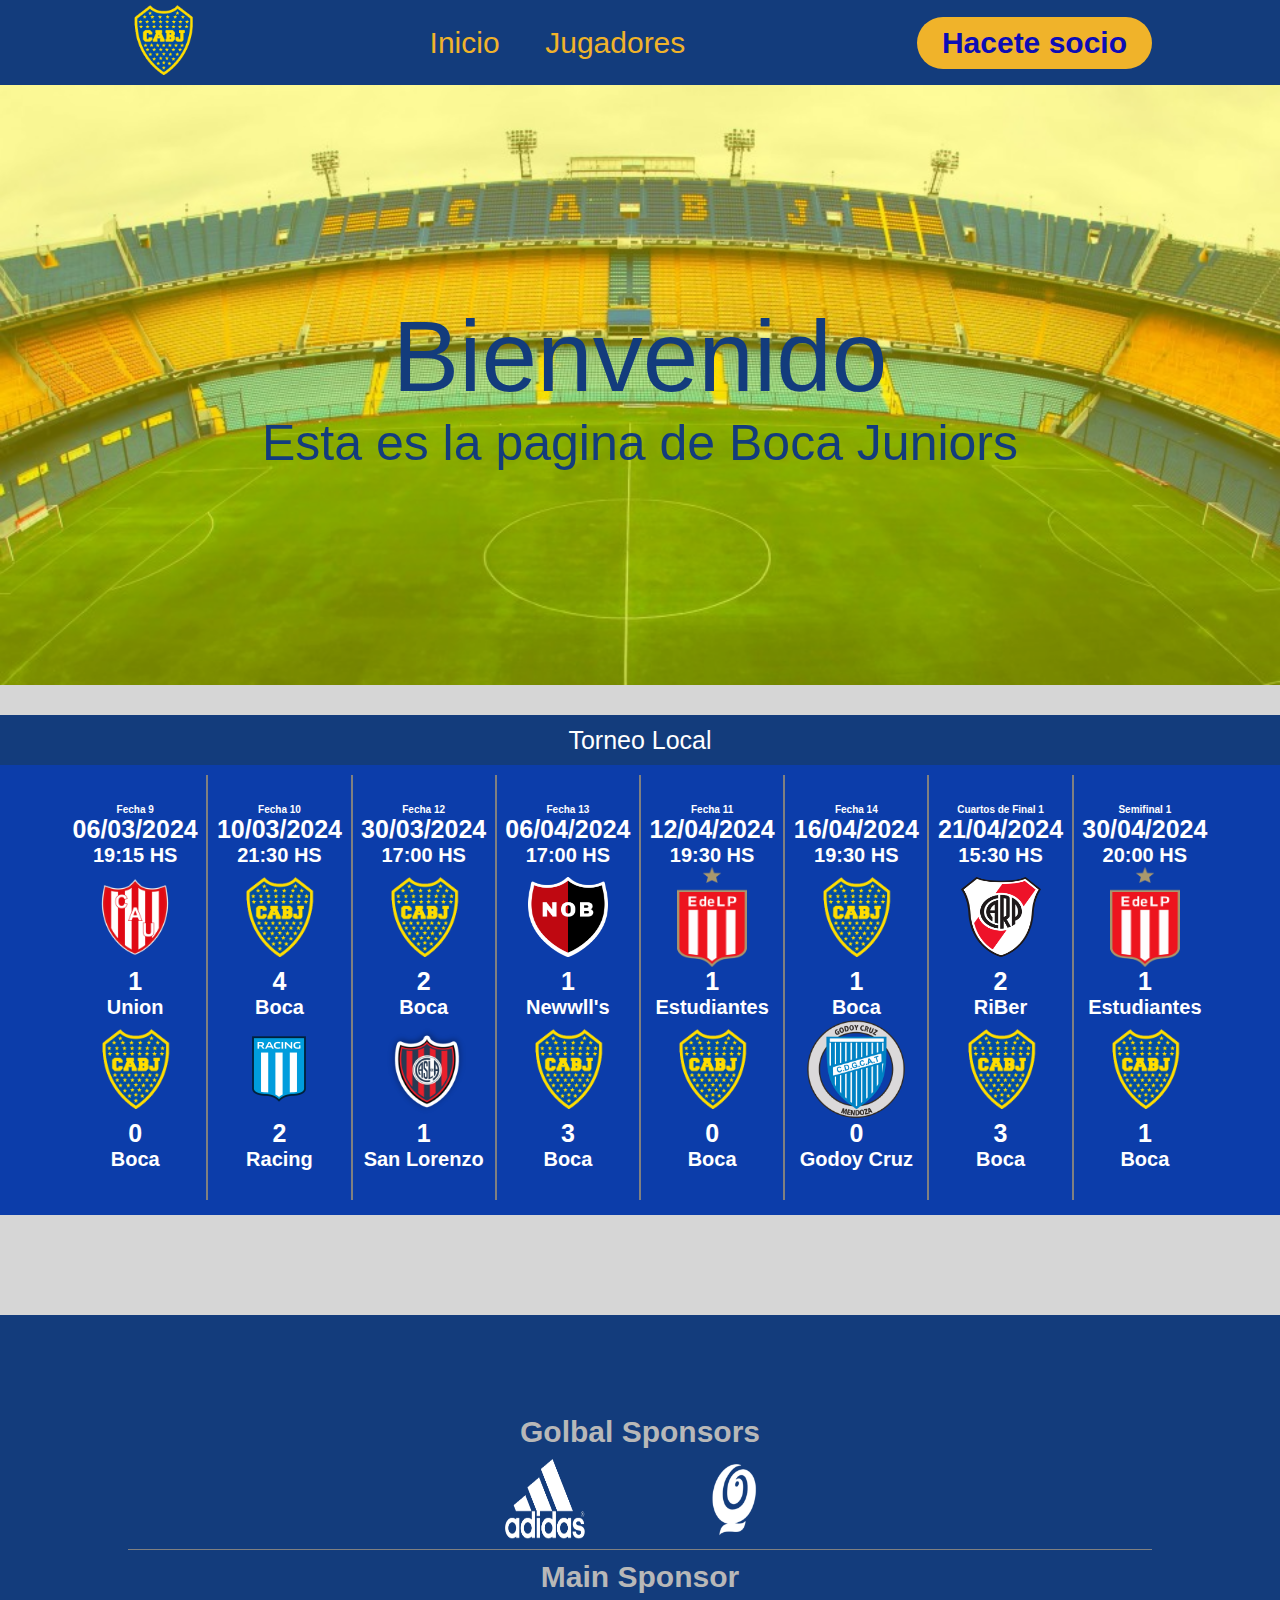
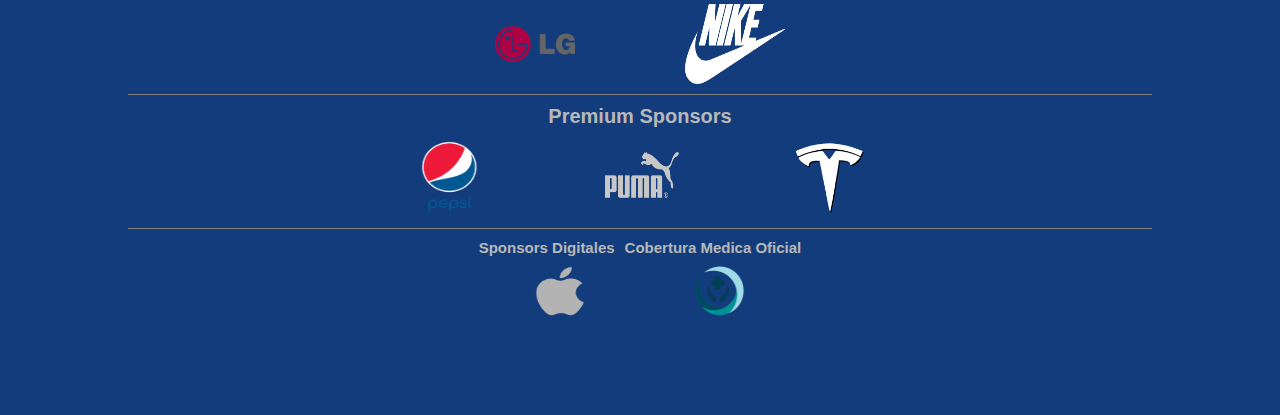
<file: index.html>
<!DOCTYPE html>
<html>
    <head>
        <title>Aguante Boca Net</title>
        <link rel="stylesheet" href="AguanteBocaCSS.css">
    </head>
    
    <body>
        <!--Header Menu-->
        <header class="header">
            <div class="logo">
                <a href="index.html"><img src="img/escudos/BocaEscudo.png"></a>
            </div>
            <nav class="nav-links">
                <ul>
                    <li><a href="index.html">Inicio</a></li>
                    <li><a href="PresentacionJugadores.html">Jugadores</a></li> 
                </ul>
            </nav>
            <a href="HacerseSocio.html" class="miembro"><button>Hacete socio</button></a>
        </header>
        <!--Bienvenida-->
        <div class="bienvenida">
            <div class="bienvenida-txt">
                <h1>Bienvenido</h1>
                <h2>Esta es la pagina de Boca Juniors</h2>
            </div>
        </div>
        <!--Informacion-->
        <div class="partidos">
            <div class="torneo">
                <h2>Torneo Local</h2>
            </div>
            <div class="partidos-seccion">
                <div class="partidos-item" id="inicio-item">
                    <h6>Fecha 9</h6>
                    <h2>06/03/2024</h2>
                    <h4>19:15 HS</h4>
                    <img src="img/escudos/ca-union-logo-0.png" height="100px" width="100px">
                    <h2>1</h2>
                    <h3>Union</h3>
                    <img class="boke" src="img/escudos/BocaEscudo.png" height="80px" width="80px">
                    <h2>0</h2>
                    <h3>Boca</h3>
                </div>
                <div class="partidos-item">
                    <h6>Fecha 10</h6>
                    <h2>10/03/2024</h2>
                    <h4>21:30 HS</h4>
                    <img class="boke" src="img/escudos/BocaEscudo.png" height="80px" width="80px">
                    <h2>4</h2>
                    <h3>Boca</h3>
                    <img src="img/escudos/racing-8211-racing-club-de-avellaneda.png" height="100px" width="100px">
                    <h2>2</h2>
                    <h3>Racing</h3>
                </div>
                <div class="partidos-item">
                    <h6>Fecha 12</h6>
                    <h2>30/03/2024</h2>
                    <h4>17:00 HS</h4>
                    <img class="boke" src="img/escudos/BocaEscudo.png" height="80px" width="80px">
                    <h2>2</h2>
                    <h3>Boca</h3>
                    <img src="img/escudos/Photoroom-20240415_122843.png" height="100px" width="100px">
                    <h2>1</h2>
                    <h3>San Lorenzo</h3>
                </div>
                <div class="partidos-item">
                    <h6>Fecha 13</h6>
                    <h2>06/04/2024</h2>
                    <h4 id="nw">17:00 HS</h4>
                    <img class="boke" src="img/escudos/Newells-old-boys-logo.png" height="80px" width="80px">
                    <h2>1</h2>
                    <h3>Newwll's</h3>
                    <img class="boke" src="img/escudos/BocaEscudo.png" height="80px" width="80px">
                    <h2>3</h2>
                    <h3>Boca</h3>
                </div>
                <div class="partidos-item">
                    <h6>Fecha 11</h6>
                    <h2>12/04/2024</h2>
                    <h4>19:30 HS</h4>
                    <img src="img/escudos/Escudo_de_Estudiantes_de_La_Plata.svg.png" height="100px" width="70px">
                    <h2>1</h2>
                    <h3>Estudiantes</h3>
                    <img class="boke" src="img/escudos/BocaEscudo.png" height="80px" width="80px">
                    <h2>0</h2>
                    <h3>Boca</h3>
                </div>
                <div class="partidos-item">
                    <h6>Fecha 14</h6>
                    <h2>16/04/2024</h2>
                    <h4>19:30 HS</h4>
                    <img class="boke" src="img/escudos/BocaEscudo.png" height="80px" width="80px">
                    <h2>1</h2>
                    <h3>Boca</h3>
                    <img src="img/escudos/Escudo_del_Club_Deportivo_Godoy_Cruz_Antonio_Tomba.svg.png" height="100px" width="100px">
                    <h2>0</h2>
                    <h3>Godoy Cruz</h3>
                </div>
                <div class="partidos-item">
                    <h6>Cuartos de Final 1</h6>
                    <h2>21/04/2024</h2>
                    <h4>15:30 HS</h4>
                    <img class="boke" src="img/escudos/Logo_River_Plate.png" height="80px" width="80px">
                    <h2>2</h2>
                    <h3>RiBer</h3>
                    <img class="boke" src="img/escudos/BocaEscudo.png" height="80px" width="80px">
                    <h2>3</h2>
                    <h3>Boca</h3>
                </div>
                <div class="partidos-item" id="final-item">
                    <h6>Semifinal 1</h6>
                    <h2>30/04/2024</h2>
                    <h4>20:00 HS</h4>
                    <img src="img/escudos/Escudo_de_Estudiantes_de_La_Plata.svg.png" height="100px" width="70px">
                    <h2>1</h2>
                    <h3>Estudiantes</h3>
                    <img class="boke" src="img/escudos/BocaEscudo.png" height="80px" width="80px">
                    <h2>1</h2>
                    <h3>Boca</h3>
                </div>
            </div>
        </div>
        <!--Footer-->
        <footer class="footer">
            <div class="footer-prin">
                <div class="footer-txt">
                    <h2>Golbal Sponsors</h2>
                </div>
                <div class="footer-item">
                    <img src="img/marcas/adidas.png" height="80px" width="80px">
                    <img src="img/marcas/quilmes.png" height="80px" width="80px">
                </div>
                <div class="footer-txt">
                    <h2>Main Sponsor</h2>
                </div>
                <div class="footer-item">
                    <img src="img/marcas/lg.png" height="80px" width="80px">
                    <img src="img/marcas/nike.png" height="80px" width="100px">
                </div>
                <div class="footer-txt">
                    <h3>Premium Sponsors</h3>
                </div>
                <div class="footer-item">
                    <img src="img/marcas/pepsi.png" height="80px" width="80px">
                    <img src="img/marcas/puma.png" height="80px" width="80px">
                    <img src="img/marcas/tesla.png" height="80px" width="80px">
                </div>
                <div class="footer-txt">
                    <h4>Sponsors Digitales</h4>
                    <h4>Cobertura Medica Oficial</h4>
                </div>
                <div class="footer-item" id="marca-chica">
                    <img src="img/marcas/apple.png" height="50px" width="50px">
                    <img src="img/marcas/salud.png" height="50px" width="50px">
                </div>
            </div>
        </footer>
    </body>
</html>
</file>
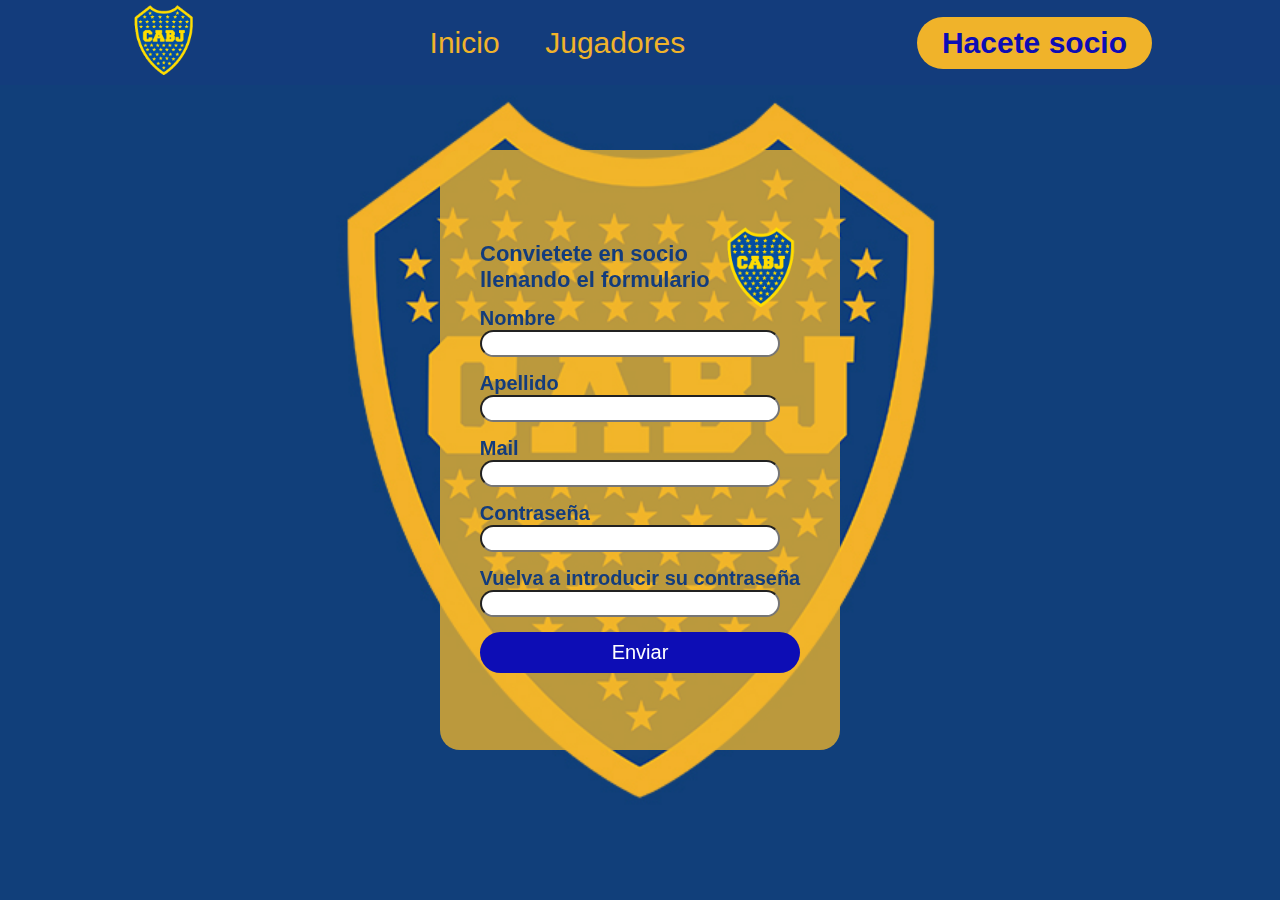
<file: HacerseSocio.html>
<!DOCTYPE html>
<html lang="es">
    <head>
        <title>Hacete Socio</title>
        <link rel="stylesheet" href="HaceteSocioCSS.css">
    </head>
    <body>
        <!--Header Menu-->
        <header class="header">
            <div class="logo">
                <a href="index.html"><img src="img/escudos/BocaEscudo.png"></a>
            </div>
            <nav class="nav-links">
                <ul>
                    <li><a href="index.html">Inicio</a></li>
                    <li><a href="PresentacionJugadores.html">Jugadores</a></li> 
                </ul>
            </nav>
            <a href="HacerseSocio.html" class="miembro"><button>Hacete socio</button></a>
        </header>
        <div class="formulario" id="divFormulario">
            <div class="titulo">
                <h1>Convietete en socio llenando el formulario</h1>
                <img src="img/escudos/BocaEscudo.png">
            </div>
            <form name="haceteSocio" class="formss" id="formulario">
                <div class="forms" id="fn">
                    <h3>Nombre</h3>
                        <input type="text" id="fnombre" name="fnombre" onclick= "value = ''">
                </div>
                <div class="forms" id="fa">
                    <h3>Apellido</h3>
                    <input type="text" id="fapellido" name="fapellido" onclick= "value = ''">
                </div>
                <div class="forms" id="fm">
                    <h3>Mail</h3>
                    <input type="text" id="fmail" name="fmail">
                </div>
                <div class="contra" id="fc">
                    <h3>Contraseña</h3>
                    <input type="password" id="fpass" name="fpass" class="passworr" >
                    <h6 id="herror"></h6>
                    <h3>Vuelva a introducir su contraseña</h3>
                    <input type="password" id="fpass2" name="fpass2" class="passworr">
                </div>
                <div class="envio">
                    <input type="submit" value="Enviar" id="boton">
                </div>
            </form>
            
        </div>
        <!--<div class="msgExito" id="msgE" style="display: none;">
            <h1>!FELICIDADES¡</h1>
            <h2>Ahora eres Socio del Club Atletico Boca Juniors</h2>
            <a class="ahref"  href="index.html">
                <button class="volver">Volver a la pagina</button>
            </a>
        </div>-->
        <script src="Formulario.js"></script>
    </body>
</html>
</file>
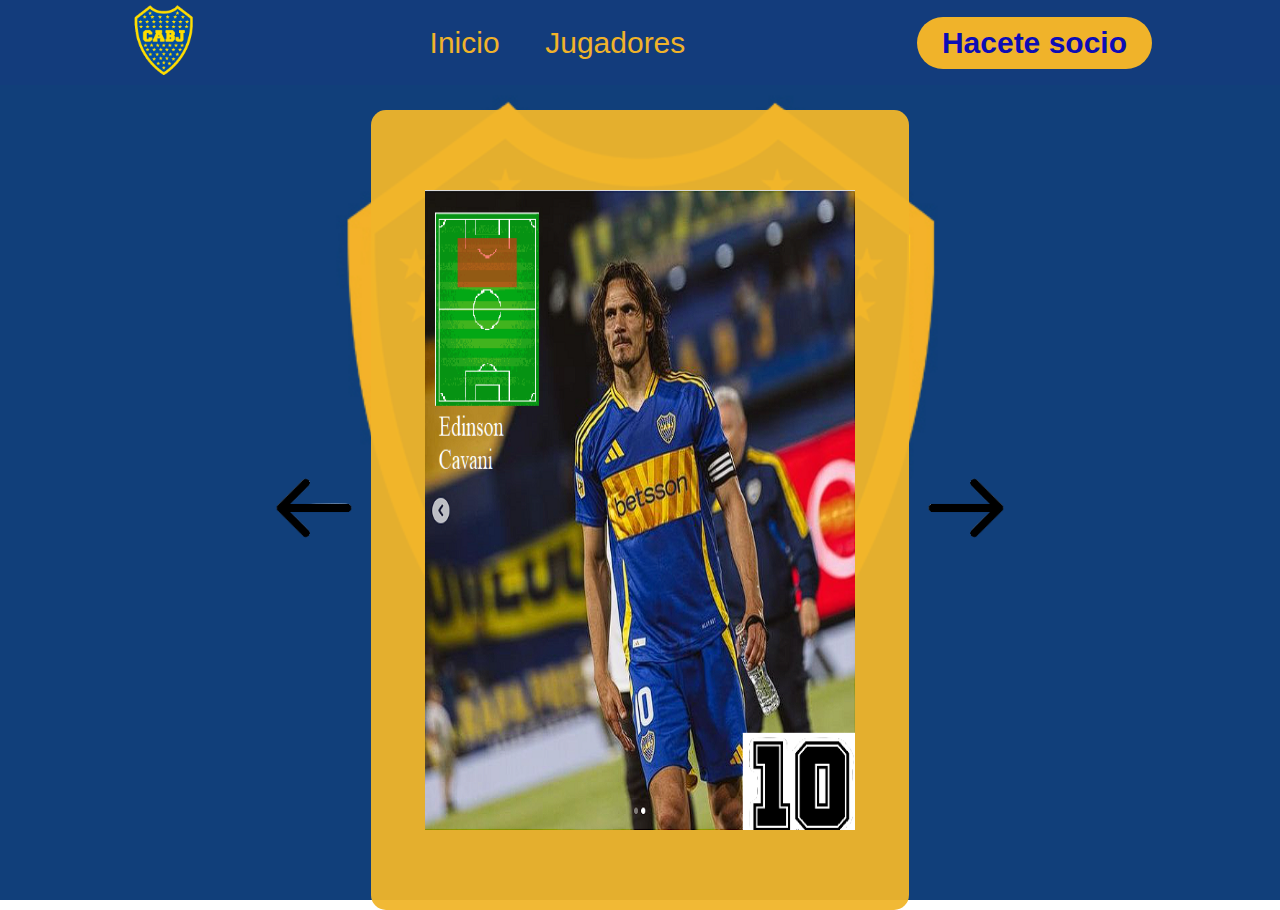
<file: PresentacionJugadores.html>
<!DOCTYPE html>
<html>
    <head>
        <title>Aguante Boca Jugadores</title>
        <link rel="stylesheet" href="PresentacionCSS.css">
    </head>
    
    <body>
        <!--Header Menu-->
        <header class="header">
            <div class="logo">
                <a href="index.html"><img src="img/escudos/BocaEscudo.png"></a>
            </div>
            <nav class="nav-links">
                <ul>
                    <li><a href="index.html">Inicio</a></li>
                    <li><a href="#">Jugadores</a></li> 
                </ul>
            </nav>
            <a href="HacerseSocio.html" class="miembro"><button>Hacete socio</button></a>
        </header>
        <!--Jugadores-->
        <div class="presentacion">
            <div class="flecha">
                <button id="flechaI">
                    <img src="img/flechaI.png">
                </button>
            </div>
            <div class="ficha">
                <div class="foto">
                    <img src="img/jugadores/Cavani.png" class="jugador" id="ijugador">
                </div>
            </div>
            <div class="flecha">
                <button id="flechaD">
                    <img src="img/flechaD.png">
                </button>
            </div>
            <script src="Carrusel.js"></script>
        </div>
    </body>
</html>
</file>
<file: AguanteBocaCSS.css>
@import url('https://fonts.googleapis.com/css2?family=Nunito+Sans:ital,opsz,wght@0,6..12,200..1000;1,6..12,200..1000&display=swap');
*{
    box-sizing: border-box;
    margin: 0;
    padding: 0;
    font-family: 'Nunito', sans-serif;
    font-size: 20px;
}

body{
    background-color: rgb(214, 214, 214) ;
    filter: progid:DXImageTransform.Microsoft.gradient(startColorstr="#0d0db5",endColorstr="#090979",GradientType=1);
}

/*Header*/

.header{
    background-color:#133c7c;
    display: flex;
    justify-content: space-between;
    align-items: center;
    height: 85px;
    width: 100%;
    padding: 5px 10%;
}

.header .logo{
    cursor: pointer;
}

.header .logo img{
    height: 70px;
    width: auto;
    transition: all 0.3s;
}

.header .logo img:hover{
    transform: scale(1.2);
}

.header .nav-links{
    list-style: none;
}

.header .nav-links li{
    display: inline-block;
    color: #f0b32a ;
    padding: 0 20px;
    transition: all 0.3s;
}

.header .nav-links li:hover{
    transform: scale(1.1);
}

.header .nav-links a{
    font-size: 30px;
    color: #f0b32a ;
    text-decoration: none;
}

.header .miembro button{
    font-size: 30px;
    font-weight: 700;
    color: rgb(13,13,181);
    padding: 9px 25px;
    background-color: #f0b32a ;
    border: none;
    border-radius: 50px;
    cursor: pointer;
    transition: all 0.3s ease 0s;
}

.header .miembro button:hover{
    
    transform: scale(1.1);
}

/*Fin Header*/

/*Imagen de bienvenida*/
.bienvenida{
    height: 600px;
    width: 100%;
    position: relative;
    background-image: url(img/309835277_575788821009774_4025439390825837681_n.jpg);
    background-repeat: no-repeat;
    background-size: cover;

}

.bienvenida::before{
    content: '';
    width: 100%;
    height: 100%;
    background: rgba(255, 247, 1, 0.4);
    position: absolute;
    top: 0;
    left: 0;
}

.bienvenida-txt{
    max-width: 800px;
    height: 600px;
    margin: auto;
    display: flex;
    text-align: center;
    flex-direction: column;
    justify-content: center;
    align-items: center;
    position: relative;
    z-index: 1;
}

.bienvenida-txt h1{
    font-size: 100px;
    font-weight: 500;
    color: #133c7c;
}

.bienvenida-txt h2{
    font-size: 50px;
    font-weight: 500;
    color: #133c7c;
}
/*Fin Imagen de bienvenida*/

/*partidos*/
.partidos{
    margin-top: 30px;
    margin-bottom: 100px;
    height: 500px;
    width: 100%;
    position: relative;
    background-color: #0c3daa;
}

.torneo{
    height: 10%;
    width: 100%;
    background-color: #133c7c;
    margin: auto;
    display: flex;
    align-items: center;
    justify-content: center;
    position: relative;
}

.torneo h2{
    font-size: 25px;
    font-weight: 100;
    color: white;
}

.partidos-seccion{
    top: 10px;
    height: 85%;
    width: 90%;
    margin: auto;
    display: flex;
    align-items: center;
    justify-content: center;
    position: relative;
}

.partidos-item{
    color: white;
    height: 100%;
    width: 100%;
    margin: auto;
    display: flex;
    text-align: center;
    flex-direction: column;
    justify-content: center;
    align-items: center;
    position: relative;
    border-right: 1px solid gray;
    border-left: 1px solid gray;
}

.partidos-item:hover{
    transform: scale(1.1);
    border-right: 0px;
    border-left: 0px;
}

.partidos-item h6{
    font-size: 10px;
}

.partidos-item h2{
    font-size: 25px;
}

.boke{
    margin-top: 10px;
    margin-bottom: 10px;
}

#inicio-item{
    border-left: 0px;
}

#final-item{
    border-right: 0px;
}

/*Footer*/
.footer{
    background-color:#133c7c;
    color: rgb(184, 184, 184);
    display: flex;
    flex-direction: column;
    position: relative;
    justify-content: center;
    align-items: center;
    height: 700px;
    width: 100%;
}

.footer-prin{
    width: 100%;
    display: flex;
    flex-direction: column;
    align-items: center;
}

.footer-item, .footer-txt{
    width: 100%;
    text-align: center;
}

.footer-txt{
    width: 100%;
    display: flex;
    flex-direction: row;
    justify-content: center;
    gap: 10px;
    margin-top: 10px;
}

.footer-txt h2{
    font-size: 30px;
}

.footer-txt h3{
    font-size: 20px;
}

.footer-txt h4{
    font-size: 15px;
}

.footer-item{
    height: 25%;
    width: 80%;
    display: flex;
    flex-direction: row;
    justify-content: center;
    gap: 10px;
    border-bottom: 1px solid gray;
}

.footer-item img{
    margin-top: 10px;
    margin-right: 50px;
    margin-left: 50px;
    margin-bottom: 10px;
}

#marca-chica{
    border-bottom: 0px;
}
</file>
<file: HaceteSocioCSS.css>
@import url('https://fonts.googleapis.com/css2?family=Nunito+Sans:ital,opsz,wght@0,6..12,200..1000;1,6..12,200..1000&display=swap');
*{
    box-sizing: border-box;
    margin: 0;
    padding: 0;
    font-family: 'Nunito', sans-serif;
    font-size: 20px;
}

body{
    background-image: url("img/Un-club-di-ispirazione-svedese.jpg");
    background-size: cover;
    background-position: center;
    background-repeat: no-repeat;
    background-attachment: fixed;
    display: flex;
    flex-direction: column;
    /*background-color: rgb(214, 214, 214) ;*/
    filter: progid:DXImageTransform.Microsoft.gradient(startColorstr="#0d0db5",endColorstr="#090979",GradientType=1);
}

/*Header*/

.header{
    background-color:#133c7c;
    display: flex;
    justify-content: space-between;
    align-items: center;
    height: 85px;
    width: 100%;
    padding: 5px 10%;
    margin-bottom: 50px;
}

.header .logo{
    cursor: pointer;
}

.header .logo img{
    height: 70px;
    width: auto;
    transition: all 0.3s;
}

.header .logo img:hover{
    transform: scale(1.2);
}

.header .nav-links{
    list-style: none;
}

.header .nav-links li{
    display: inline-block;
    color: #f0b32a ;
    padding: 0 20px;
    transition: all 0.3s;
}

.header .nav-links li:hover{
    transform: scale(1.1);
}

.header .nav-links a{
    font-size: 30px;
    color: #f0b32a ;
    text-decoration: none;
}

.header .miembro button{
    font-size: 30px;
    font-weight: 700;
    color: rgb(13,13,181);
    padding: 9px 25px;
    background-color: #f0b32a ;
    border: none;
    border-radius: 50px;
    cursor: pointer;
    transition: all 0.3s ease 0s;
}

.header .miembro button:hover{
    
    transform: scale(1.1);
}

/*Fin Header*/

/*Formulario*/
.formulario{
    display: flex;
    justify-content: center;
    align-items: center;
    position: fixed;
    width: 400px;
    height: 600px;
    background-color: #f0b52ac2;
    top: 50%;
    left: 50%;
    transform: translate(-50%, -50%);
    border-radius: 20px;
    flex-direction: column;
}

.titulo{
    width: 80%;
    display: flex;
    justify-content: center;
    align-items: center;
    position: relative;
    flex-direction: row;
}

.titulo h1{
    color: #133c7c;
    font-size: 22px;
}

.titulo img{
    height: 80px;
    width: 80px;
}

.forms{
    margin-bottom: 15px;
    color: #133c7c;
}

.forms input{
    width: 300px;
    border-radius: 15px;
}

.contra{
    color: #133c7c;
}

.contra form{
    margin-bottom: 15px;
}

.contra h6{
    color: red;
    font-size: 12px;
}

.passworr{
    width: 300px;
    margin-bottom: 15px;
    border-radius: 15px;
}

.envio{
    display: flex;
    justify-content: center;
}

.envio input{
    color: white ;
    width: 100%;
    padding: 9px 25px;
    background-color: rgb(13,13,181);
    border: none;
    border-radius: 50px;
    cursor: pointer;
    transition: all 0.3s ease 0s;
}

.envio input:hover{
    transform: scale(1.1);
}

.error input{
    width: 300px;
    color: #133c7c;
    background-color: rgba(255, 0, 0, 0.5);
}

.msgExito{
    display: flex;
    justify-content: center;
    align-items: center;
    position: fixed;
    width: 600px;
    height: 300px;
    background-color: #f0b52af2;
    top: 50%;
    left: 50%;
    transform: translate(-50%, -50%);
    border-radius: 20px;
    flex-direction: column;
    color: #133c7c;

    & h1{
        font-size: 50px;
    }

    & h2{
        font-size: 25px;
    }
}

.ahref{
    display: flex;
    justify-content: center;
    position: relative;
    width: 100%;
}

.volver{
    border-radius: 20px;
    background-color: #133c7c;
    color: white;
    width: 95%;
    height: 50px;
    margin-top: 20px;
    cursor: pointer;
}
</file>
<file: PresentacionCSS.css>
@import url('https://fonts.googleapis.com/css2?family=Nunito+Sans:ital,opsz,wght@0,6..12,200..1000;1,6..12,200..1000&display=swap');
*{
    box-sizing: border-box;
    margin: 0;
    padding: 0;
    font-family: 'Nunito', sans-serif;
    font-size: 20px;
}

body{
    background-image: url("img/Un-club-di-ispirazione-svedese.jpg");
    background-size: cover;
    background-position: center;
    background-repeat: no-repeat;
    background-attachment: fixed;
    display: flex;
    flex-direction: column;
    /*background-color: rgb(214, 214, 214) ;*/
    filter: progid:DXImageTransform.Microsoft.gradient(startColorstr="#0d0db5",endColorstr="#090979",GradientType=1);
}

/*Header*/

.header{
    background-color:#133c7c;
    display: flex;
    justify-content: space-between;
    align-items: center;
    height: 85px;
    width: 100%;
    padding: 5px 10%;
    margin-bottom: 25px;
}

.header .logo{
    cursor: pointer;
}

.header .logo img{
    height: 70px;
    width: auto;
    transition: all 0.3s;
}

.header .logo img:hover{
    transform: scale(1.2);
}

.header .nav-links{
    list-style: none;
}

.header .nav-links li{
    display: inline-block;
    color: #f0b32a ;
    padding: 0 20px;
    transition: all 0.3s;
}

.header .nav-links li:hover{
    transform: scale(1.1);
}

.header .nav-links a{
    font-size: 30px;
    color: #f0b32a ;
    text-decoration: none;
}

.header .miembro button{
    font-size: 30px;
    font-weight: 700;
    color: rgb(13,13,181);
    padding: 9px 25px;
    background-color: #f0b32a ;
    border: none;
    border-radius: 50px;
    cursor: pointer;
    transition: all 0.3s ease 0s;
}

.header .miembro button:hover{
    
    transform: scale(1.1);
}

/*Presentacion*/
.presentacion{
    background-color: rgba(214, 214, 214, 0) ;
    height: 800px;
    width: 60%;
    display: flex;
    position: relative;
    align-items: center;
    justify-content: center;
    margin-top: 100px;
    margin: auto;
}

.flecha{
    background-color: rgba(255, 5, 5, 0)  ;
    height: 800px;
    width: 15%;
    display: flex;
    position: relative;
    align-items: center;
    justify-content: center;
    margin-top: 100px;
    margin: auto;
    z-index: 1;
}

.flecha button{
    background-color: #133b7c00;
    border: 0px;
}

.flecha img{
    height: 100px;
    width: 100px;
    cursor: pointer;
}

.flecha img:hover{
    transform: scale(1.1);
}
/*#f0b32a  rgb(234, 234, 234) */
.ficha{
    background-color: #f0b52af2 ;
    height: 800px;
    width: 70%;
    display: flex;
    position: relative;
    align-items: center;
    justify-content: center;
    margin-top: 100px;
    margin: auto;
    z-index: 1;
    flex-direction: column;
    border-radius: 15px;
}

.foto{
    background-color: rgb(255, 0, 0)  ;
    height: 80%;
    width: 80%;
    display: flex;
    position: relative;
    align-items: center;
    justify-content: center;
    z-index: 1;
}

.foto img{
    width: 100%;
    height: 100%;
}
</file>
